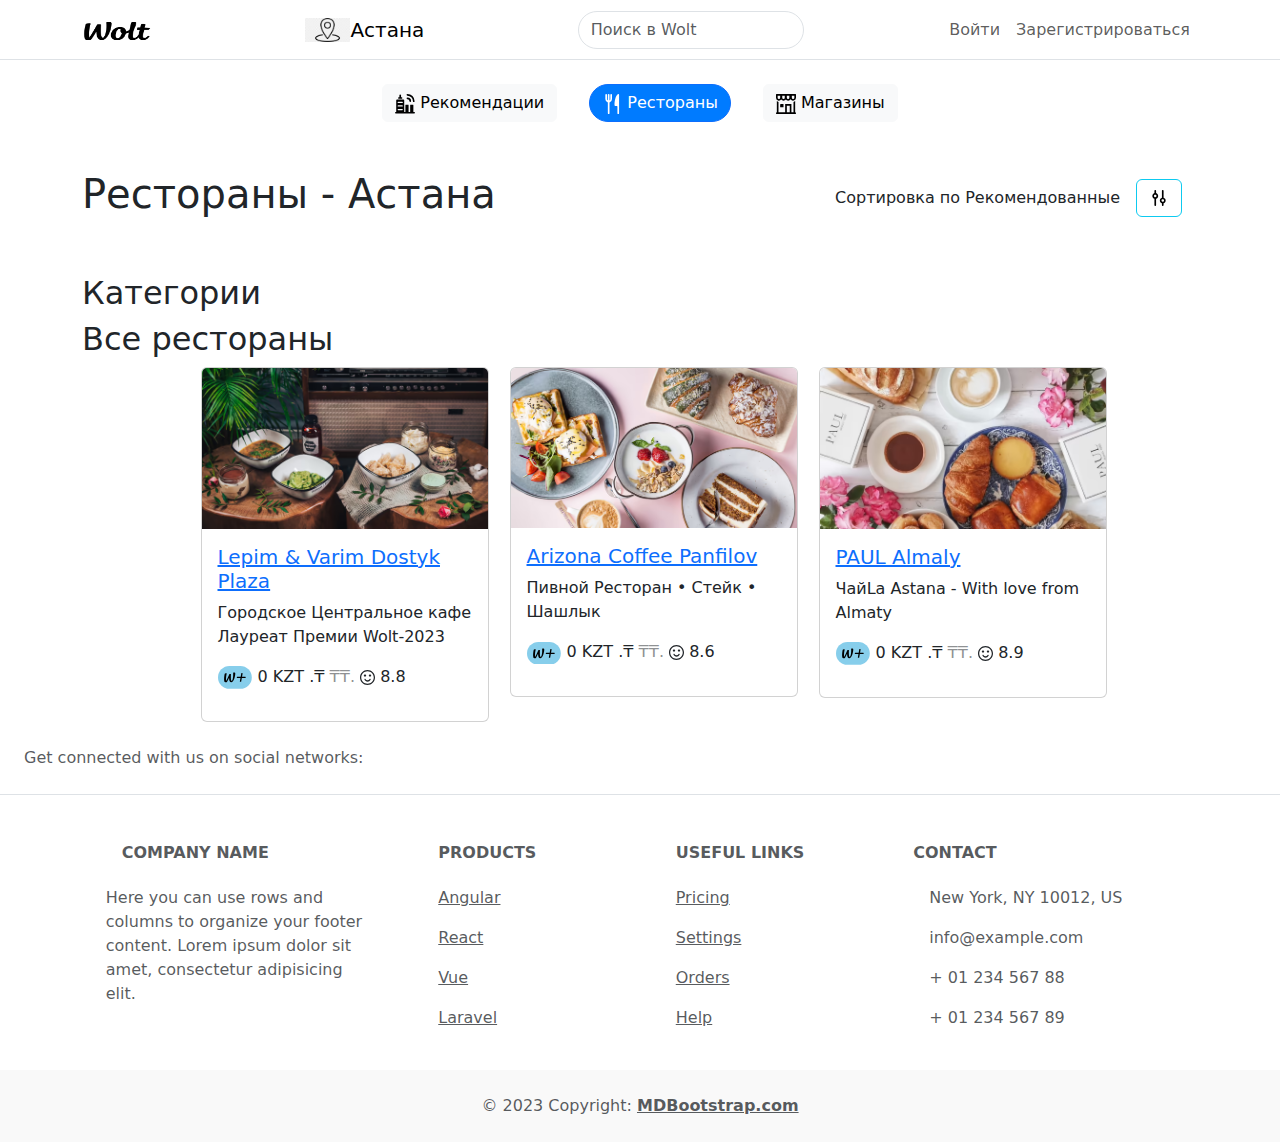
<file: index.html>
<!DOCTYPE html>
<html>

<head>
  <meta charset="utf-8">
  <meta name="viewport" content="width=device-width, initial-scale=1.0">
  <title>Wolt</title>
  <link rel="stylesheet" href="style.css">
  <link rel="stylesheet" href="https://cdn.jsdelivr.net/npm/bootstrap@5.0.0/dist/css/bootstrap.min.css">
  <!-- Owl Carousel CSS -->
  <link rel="stylesheet" href="https://cdnjs.cloudflare.com/ajax/libs/OwlCarousel2/2.3.4/assets/owl.carousel.min.css">
  <link rel="stylesheet" href="https://cdnjs.cloudflare.com/ajax/libs/OwlCarousel2/2.3.4/assets/owl.theme.default.min.css">

</head>

<body>

  <!-- Panel -->
  <nav class="navbar navbar-expand-lg border-bottom">
    <div class="container">
      <!-- Все элементы в одном навбаре -->
      <!-- Лого -->
      <a class="navbar-brand" href="#"><img src="Wolt-Logo.png" alt="Logo" width="70" height="30"
          class="d-inline-block align-text-top"></a>

      <!-- Лого локации -->
      <a class="navbar-brand" href="#"><img src="Logooo.png" alt="Лого локации" width="45" height="24"
          class="d-inline-block align-text-top">Астана</a>
      <!-- Поисковая строка -->
      <form class="form-inline">
        <input class="form-control mr-2 rounded-pill" type="search" placeholder="Поиск в Wolt" aria-label="Поиск">
      </form>
      <!-- Войти и Зарегистрироваться -->
      <ul class="navbar-nav ml-auto">
        <li class="nav-item">
          <a class="nav-link" href="#">Войти</a>
        </li>
        <li class="nav-item">
          <a class="nav-link" href="#">Зарегистрироваться</a>
        </li>
      </ul>
    </div>
  </nav>

  <!-- Navigation -->
  <br>
  <nav class="nav">
    <div class="container">
      <div class="row">
        <div class="col-12 d-flex justify-content-center">
          <button type="button" class="btn btn-light mx-3">
            <svg width="20" viewBox="0 0 24 24" class="NavigationLinkWithLocale__icon" fill="currentColor">
              <path fill-rule="evenodd" clip-rule="evenodd"
                d="M21.517 8.648A6.656 6.656 0 0014.87 2a1 1 0 110-2 8.658 8.658 0 018.648 8.648 1 1 0 11-2 0zM7.854 3.868c.443 0 .8.214.8.478L8.65 5.532a.25.25 0 01-.25.25H4.12a.25.25 0 01-.25-.25V4.346c0-.264.36-.478.8-.478h.346a.248.248 0 00.248-.25v-2.14a1 1 0 012 0V3.62a.25.25 0 00.25.248h.34zm.8 14.069h-4.78a.75.75 0 000 1.5h4.78a.75.75 0 000-1.5zm0-2.802a.75.75 0 00.75-.75H9.4a.75.75 0 00-.746-.75h-4.78a.75.75 0 000 1.5h4.78zm-4.78-4.302h4.78a.75.75 0 000-1.5h-4.78a.75.75 0 100 1.5zm18.42 10.678H23a1 1 0 010 2H1a1 1 0 110-2h.211a.25.25 0 00.25-.25V7.693a.98.98 0 01.979-.98h7.648a.98.98 0 01.978.98V21.26c0 .139.112.25.25.25h.912a.25.25 0 00.25-.25v-7.832c0-.263.214-.477.478-.477h2.868c.264 0 .478.214.478.477v7.832c0 .139.112.25.25.25h1.414a.249.249 0 00.248-.25v-7.832c0-.263.214-.477.478-.477h2.874c.264 0 .478.214.478.477v7.832c0 .139.112.25.25.25zM14.869 6.172a2.48 2.48 0 012.476 2.477 1 1 0 102 0 4.481 4.481 0 00-4.476-4.477 1 1 0 100 2z">
              </path>
            </svg>
            Рекомендации
          </button>
          <button type="button" class="btn btn-primary mx-3">
            <svg width="20" viewBox="0 0 24 24" class="NavigationLinkWithLocale__icon" fill="currentColor">
              <path fill-rule="evenodd" clip-rule="evenodd"
                d="M10 1a1 1 0 112 0v5a4.009 4.009 0 01-2.667 3.772.5.5 0 00-.333.471V23a1 1 0 11-2 0V10.243a.5.5 0 00-.333-.471A4.009 4.009 0 014 6V1a1 1 0 112 0v5c0 .522.205 1.025.571 1.398A.251.251 0 007 7.223V1a1 1 0 112 0v6.225a.251.251 0 00.429.175c.367-.374.572-.877.571-1.4V1zM20.5.75a.75.75 0 00-.75-.75C17.418 0 15.064 6.055 15 13.243v.021c.004.686.563 1.24 1.25 1.236H18a.5.5 0 01.5.5v8a1 1 0 102 0V.75z">
              </path>
            </svg>
            Рестораны
          </button>
          <button type="button" class="btn btn-light mx-3">
            <svg width="20" viewBox="0 0 24 24" fill="currentColor" class="NavigationLinkWithLocale__icon">
              <path fill-rule="evenodd" clip-rule="evenodd"
                d="M.646 0A.646.646 0 0 0 0 .646V4.5a3.5 3.5 0 0 0 6.25 2.165A3.494 3.494 0 0 0 9 8c1.116 0 2.11-.522 2.75-1.335a3.498 3.498 0 0 0 5.75-.362A3.5 3.5 0 0 0 24 4.5V.647A.646.646 0 0 0 23.354 0h-5.708a.647.647 0 0 0-.146.017.647.647 0 0 0-.146-.017H.646ZM2 2v2.5a1.5 1.5 0 1 0 3 0V2H2Zm17 0v2.5a1.5 1.5 0 0 0 3 0V2h-3Zm-6 2.5V2h3v2.5a1.5 1.5 0 0 1-3 0ZM7.5 2v2.5a1.5 1.5 0 1 0 3 0V2h-3Z">
              </path>
              <path fill-rule="evenodd" clip-rule="evenodd"
                d="M1 22V8.45a3.491 3.491 0 0 0 2 1.015V22h8V12h7.5v10H21V9.465a3.49 3.49 0 0 0 2-1.016V22a1 1 0 1 1 0 2H1a1 1 0 1 1 0-2Zm12 0h3.5v-8H13v8Z">
              </path>
              <path d="M5.5 12a.5.5 0 0 0-.5.5v3a.5.5 0 0 0 .5.5h3a.5.5 0 0 0 .5-.5v-3a.5.5 0 0 0-.5-.5h-3Z"></path>
            </svg>
            Магазины
          </button>
        </div>
      </div>
    </div>
  </nav>



  <!-- Menu glavnoe-->
  <main class="main">
    <div class="container">
      <div class="row my-5 d-flex align-items-center">
        <div class="col-6">
          <h1>Рестораны - Астана</h1>
        </div>
        <div class="col-6 d-flex flex-row-reverse align-items-center">
          <button type="button" class="btn btn-outline-info mx-3">
            <svg width="20" viewBox="0 0 20 21" class="sc-82836862-2 dIUjZn">
              <path fill-rule="evenodd" clip-rule="evenodd"
                d="M5.41703 10.7133V17.085C5.41703 17.306 5.50483 17.5179 5.66111 17.6742C5.81739 17.8305 6.02935 17.9183 6.25037 17.9183C6.47138 17.9183 6.68334 17.8305 6.83962 17.6742C6.9959 17.5179 7.0837 17.306 7.0837 17.085L7.0837 10.7133C7.68556 10.5338 8.2134 10.1648 8.58871 9.66122C8.96402 9.15763 9.16675 8.54635 9.16675 7.91829C9.16675 7.29024 8.96402 6.67896 8.58871 6.17537C8.2134 5.67179 7.68556 5.3028 7.0837 5.12329V2.91829C7.0837 2.69728 6.9959 2.48532 6.83962 2.32904C6.68334 2.17276 6.47138 2.08496 6.25037 2.08496C6.02935 2.08496 5.81739 2.17276 5.66111 2.32904C5.50483 2.48532 5.41703 2.69728 5.41703 2.91829V5.12329C4.81518 5.3028 4.28734 5.67179 3.91203 6.17537C3.53672 6.67896 3.33398 7.29024 3.33398 7.91829C3.33398 8.54635 3.53672 9.15763 3.91203 9.66122C4.28734 10.1648 4.81518 10.5338 5.41703 10.7133ZM7.2897 7.22383C7.42706 7.42939 7.50037 7.67107 7.50037 7.91829C7.50037 8.24981 7.36867 8.56776 7.13425 8.80218C6.89983 9.0366 6.58189 9.16829 6.25037 9.16829C6.00314 9.16829 5.76147 9.09498 5.5559 8.95763C5.35034 8.82028 5.19013 8.62506 5.09552 8.39665C5.00091 8.16824 4.97615 7.91691 5.02439 7.67443C5.07262 7.43195 5.19167 7.20923 5.36648 7.03441C5.5413 6.85959 5.76403 6.74054 6.0065 6.69231C6.24898 6.64408 6.50031 6.66884 6.72872 6.76344C6.95713 6.85805 7.15235 7.01827 7.2897 7.22383ZM12.917 15.2966L12.917 17.085C12.917 17.306 13.0048 17.5179 13.1611 17.6742C13.3174 17.8305 13.5294 17.9183 13.7504 17.9183C13.9714 17.9183 14.1833 17.8305 14.3396 17.6742C14.4959 17.5179 14.5837 17.306 14.5837 17.085V15.2966C15.1856 15.1171 15.7134 14.7481 16.0887 14.2445C16.464 13.741 16.6667 13.1297 16.6667 12.5016C16.6667 11.8736 16.464 11.2623 16.0887 10.7587C15.7134 10.2551 15.1856 9.88613 14.5837 9.70663V2.91829C14.5837 2.69728 14.4959 2.48532 14.3396 2.32904C14.1833 2.17276 13.9714 2.08496 13.7504 2.08496C13.5294 2.08496 13.3174 2.17276 13.1611 2.32904C13.0048 2.48532 12.917 2.69728 12.917 2.91829V9.70663C12.3152 9.88613 11.7873 10.2551 11.412 10.7587C11.0367 11.2623 10.834 11.8736 10.834 12.5016C10.834 13.1297 11.0367 13.741 11.412 14.2445C11.7873 14.7481 12.3152 15.1171 12.917 15.2966ZM14.7897 11.8072C14.9271 12.0127 15.0004 12.2544 15.0004 12.5016C15.0004 12.8331 14.8687 13.1511 14.6342 13.3855C14.3998 13.6199 14.0819 13.7516 13.7504 13.7516C13.5031 13.7516 13.2615 13.6783 13.0559 13.541C12.8503 13.4036 12.6901 13.2084 12.5955 12.98C12.5009 12.7516 12.4762 12.5002 12.5244 12.2578C12.5726 12.0153 12.6917 11.7926 12.8665 11.6177C13.0413 11.4429 13.264 11.3239 13.5065 11.2756C13.749 11.2274 14.0003 11.2522 14.2287 11.3468C14.4571 11.4414 14.6524 11.6016 14.7897 11.8072Z">
              </path>
            </svg>
          </button>
          Сортировка по Рекомендованные
        </div>
      </div>
      <div class="categories">
        <div class="row">
          <h2>Категории</h2>
        </div>

        <div class="row owl-carousel">
          <div class="col-lg-3 col-md-6 col-sm-12 m-2">
            <div class="card" style="width: 18rem">
              <img src="Burger.avif" class="card-img-top" alt="..." />
              <div class="card-body">
                <h5 class="card-title">Бургеры</h5>
                <p class="card-text">12 заведений</p>
              </div>
            </div>
          </div>
          <div class="col-lg-3 col-md-6 col-sm-12 m-2">
            <div class="card" style="width: 18rem">
              <img src="pizza.avif" class="card-img-top" alt="..." />
              <div class="card-body">
                <h5 class="card-title">Пицца</h5>
                <p class="card-text">23 заведений</p>
              </div>
            </div>
          </div>
          <div class="col-lg-3 col-md-6 col-sm-12 m-2">
            <div class="card" style="width: 18rem">
              <img src="desert.avif" class="card-img-top" alt="..." />
              <div class="card-body">
                <h5 class="card-title">Десерты</h5>
                <p class="card-text">34 заведений</p>
              </div>
            </div>
          </div>
          <div class="col-lg-3 col-md-6 col-sm-12 m-2">
            <div class="card" style="width: 18rem">
              <img src="breakfast.avif" class="card-img-top" alt="..." />
              <div class="card-body">
                <h5 class="card-title">Завтрак</h5>
                <p class="card-text">45 заведений</p>
              </div>
            </div>
          </div>
          <div class="col-lg-3 col-md-6 col-sm-12 m-2">
            <div class="card" style="width: 18rem">
              <img src="sushi.avif" class="card-img-top" alt="..." />
              <div class="card-body">
                <h5 class="card-title">Суши</h5>
                <p class="card-text">56 заведений</p>
              </div>
            </div>
          </div>
          <div class="col-lg-3 col-md-6 col-sm-12 m-2">
            <div class="card" style="width: 18rem">
              <img src="salad.avif" class="card-img-top" alt="..." />
              <div class="card-body">
                <h5 class="card-title">Салаты</h5>
                <p class="card-text">67 заведений</p>
              </div>
            </div>
          </div>
          <div class="col-lg-3 col-md-6 col-sm-12 m-2">
            <div class="card" style="width: 18rem">
              <img src="soup.avif" class="card-img-top" alt="..." />
              <div class="card-body">
                <h5 class="card-title">Супы</h5>
                <p class="card-text">78 заведений</p>
              </div>
            </div>
          </div>
          <div class="col-lg-3 col-md-6 col-sm-12 m-2">
            <div class="card" style="width: 18rem">
              <img src="doner.avif" class="card-img-top" alt="..." />
              <div class="card-body">
                <h5 class="card-title">Донер</h5>
                <p class="card-text">89 заведений</p>
              </div>
            </div>
          </div>
          <div class="col-lg-3 col-md-6 col-sm-12 m-2">
            <div class="card" style="width: 18rem">
              <img src="cafe.avif" class="card-img-top" alt="..." />
              <div class="card-body">
                <h5 class="card-title">Кафе</h5>
                <p class="card-text">90 заведений</p>
              </div>
            </div>
          </div>
        </div>

      </div>
      <div class="restaraunts">
        <div class="row">
          <h2>Все рестораны</h2>
        </div>
        <div class="row d-flex justify-content-center gap-4">
          <div class="col-xl-3 col-lg-4 col-md-6 col-sm-12 col-xs-12"> 
            <a href="first-rest.html">

              <div class="card" style="width: 18rem; margin: 0 auto">
                <img src="rest1.avif" class="card-img-top" alt="..." />
                <div class="card-body">
                  <h5 class="card-title">
                    Lepim & Varim Dostyk Plaza</h5></a> 
                  <p class="card-text">
                    Городское Центральное кафе
                    <br>
                    Лауреат Премии Wolt-2023
                  </p>
                  <p class="card-delivery-price">
                    <svg width="35" xmlns="http://www.w3.org/2000/svg" viewBox="0 0 23 15"
                      class="sc-5f3118f0-32 jrYyxA">
                      <title>Wolt+</title>
                      <rect width="22.207" height="15" rx="7.5" fill="skyblue"></rect>
                      <path
                        d="M18.203 7.388a.281.281 0 0 0-.282-.33H15.81l.377-2.177a.24.24 0 0 0-.235-.281h-.413a.238.238 0 0 0-.235.198l-.398 2.25h-2.21a.281.281 0 0 0-.281.233l-.06.336a.282.282 0 0 0 .282.329h2.116l-.382 2.172a.236.236 0 0 0 .133.26.238.238 0 0 0 .101.022h.414a.237.237 0 0 0 .235-.197l.397-2.25h2.223a.281.281 0 0 0 .282-.232l.047-.333ZM10.64 4.32c-.201 0-.38.01-.469.019-.177.018-.237.184-.224.348.186 2.37-.341 5.128-.94 5.128-.447 0-.57-1.29-.57-2.436 0-.678.039-1.33.055-1.908.006-.214-.073-.254-.228-.272a1.745 1.745 0 0 0-.642.022c-.179.04-.221.185-.41.63a70.121 70.121 0 0 1-1.848 3.991c-.24-1.783.068-3.51.33-4.773.036-.174-.048-.276-.191-.274-.272.005-.688.013-.876.135-.176.114-.243.236-.293.49-.29 1.444-.48 3.257-.188 4.658.063.303.134.375.263.453.13.08.684.15.9.15.244 0 .468-.065.654-.38.393-.669.71-1.336 1.305-2.623.06 1.676.3 2.991 1.49 2.991 1.575 0 2.593-3.899 2.593-5.775-.002-.493-.25-.575-.71-.575Z">
                      </path>
                    </svg>
                    <span class="sc-5f3118f0-40 sc-5f3118f0-41 dEzDkK jQiVIh">0&nbsp;KZT</span>
                    <span class="currency-symbol">.₸</span>
                    <span class="transparent-symbol">₸₸.</span>
                    <svg width="15" viewBox="0 0 24 24" class="sc-5f3118f0-31 bNQTtc">
                      <path
                        d="M12 0c6.6 0 12 5.4 12 12s-5.4 12-12 12S0 18.6 0 12 5.4 0 12 0zm0 2C6.5 2 2 6.5 2 12s4.5 10 10 10 10-4.5 10-10S17.5 2 12 2zm4.7 12.2c.4.3.6.8.3 1.3-1.2 1.9-2.8 3-5 3.1-2.2-.1-3.8-1-4.8-2.9-.2-.5-.2-.9.1-1.3.2-.3.6-.4 1-.3.4.1.5.4.7.7.7 1.3 1.9 1.9 3.3 1.7 1.2-.1 2-.7 2.8-1.6.1-.2.2-.4.4-.5.2-.4.7-.5 1.2-.2zM16 7c1 0 1.9.8 1.9 1.9s-.8 1.9-1.9 1.9c-1 0-1.9-.8-1.9-1.9 0-1.1.8-1.9 1.9-1.9zM8 7c1 0 1.9.8 1.9 1.9s-.8 1.8-1.9 1.8c-1.1 0-1.9-.8-1.9-1.9C6.1 7.8 7 7 8 7z"
                        fill-rule="evenodd" clip-rule="evenodd" fill="currentColor"></path>
                    </svg>
                    <span>8.8</span>
                  </p>
                </div>
              </div>
            </a>
          </div>
          <div class="col-xl-3 col-lg-4 col-md-6 col-sm-12 col-xs-12">
            <a href="#">
            <div class="card" style="width: 18rem; margin: 0 auto">
              <img src="rest2.avif" class="card-img-top" alt="..." />
              <div class="card-body">
                <h5 class="card-title">
                  Arizona Coffee Panfilov</a>
                  </h5>
                <p class="card-text">
                  Пивной Ресторан • Стейк • Шашлык
                </p>
                <p class="card-delivery-price">
                  <svg width="35" xmlns="http://www.w3.org/2000/svg" viewBox="0 0 23 15" class="sc-5f3118f0-32 jrYyxA">
                    <title>Wolt+</title>
                    <rect width="22.207" height="15" rx="7.5" fill="skyblue"></rect>
                    <path
                      d="M18.203 7.388a.281.281 0 0 0-.282-.33H15.81l.377-2.177a.24.24 0 0 0-.235-.281h-.413a.238.238 0 0 0-.235.198l-.398 2.25h-2.21a.281.281 0 0 0-.281.233l-.06.336a.282.282 0 0 0 .282.329h2.116l-.382 2.172a.236.236 0 0 0 .133.26.238.238 0 0 0 .101.022h.414a.237.237 0 0 0 .235-.197l.397-2.25h2.223a.281.281 0 0 0 .282-.232l.047-.333ZM10.64 4.32c-.201 0-.38.01-.469.019-.177.018-.237.184-.224.348.186 2.37-.341 5.128-.94 5.128-.447 0-.57-1.29-.57-2.436 0-.678.039-1.33.055-1.908.006-.214-.073-.254-.228-.272a1.745 1.745 0 0 0-.642.022c-.179.04-.221.185-.41.63a70.121 70.121 0 0 1-1.848 3.991c-.24-1.783.068-3.51.33-4.773.036-.174-.048-.276-.191-.274-.272.005-.688.013-.876.135-.176.114-.243.236-.293.49-.29 1.444-.48 3.257-.188 4.658.063.303.134.375.263.453.13.08.684.15.9.15.244 0 .468-.065.654-.38.393-.669.71-1.336 1.305-2.623.06 1.676.3 2.991 1.49 2.991 1.575 0 2.593-3.899 2.593-5.775-.002-.493-.25-.575-.71-.575Z">
                    </path>
                  </svg>
                  <span class="sc-5f3118f0-40 sc-5f3118f0-41 dEzDkK jQiVIh">0&nbsp;KZT</span>
                  <span class="currency-symbol">.₸</span>
                  <span class="transparent-symbol">₸₸.</span>
                  <svg width="15" viewBox="0 0 24 24" class="sc-5f3118f0-31 bNQTtc">
                    <path
                      d="M12 0c6.6 0 12 5.4 12 12s-5.4 12-12 12S0 18.6 0 12 5.4 0 12 0zm0 2C6.5 2 2 6.5 2 12s4.5 10 10 10 10-4.5 10-10S17.5 2 12 2zm4.7 12.2c.4.3.6.8.3 1.3-1.2 1.9-2.8 3-5 3.1-2.2-.1-3.8-1-4.8-2.9-.2-.5-.2-.9.1-1.3.2-.3.6-.4 1-.3.4.1.5.4.7.7.7 1.3 1.9 1.9 3.3 1.7 1.2-.1 2-.7 2.8-1.6.1-.2.2-.4.4-.5.2-.4.7-.5 1.2-.2zM16 7c1 0 1.9.8 1.9 1.9s-.8 1.9-1.9 1.9c-1 0-1.9-.8-1.9-1.9 0-1.1.8-1.9 1.9-1.9zM8 7c1 0 1.9.8 1.9 1.9s-.8 1.8-1.9 1.8c-1.1 0-1.9-.8-1.9-1.9C6.1 7.8 7 7 8 7z"
                      fill-rule="evenodd" clip-rule="evenodd" fill="currentColor"></path>
                  </svg>
                  <span>8.6</span>
                </p>
              </div>
            </div>
          </div>
          <div class="col-xl-3 col-lg-4 col-md-6 col-sm-12 col-xs-12">
            <a href="#">
            <div class="card" style="width: 18rem; margin: 0 auto">
              <img src="rest3.avif" class="card-img-top" alt="..." />
              <div class="card-body">
                <h5 class="card-title">
                  PAUL Almaly</a>
                </h5>
                <p class="card-text">ЧайLa Astana - With love from Almaty</p>
                <p class="card-delivery-price">
                  <svg width="35" xmlns="http://www.w3.org/2000/svg" viewBox="0 0 23 15" class="sc-5f3118f0-32 jrYyxA">
                    <title>Wolt+</title>
                    <rect width="22.207" height="15" rx="7.5" fill="skyblue"></rect>
                    <path
                      d="M18.203 7.388a.281.281 0 0 0-.282-.33H15.81l.377-2.177a.24.24 0 0 0-.235-.281h-.413a.238.238 0 0 0-.235.198l-.398 2.25h-2.21a.281.281 0 0 0-.281.233l-.06.336a.282.282 0 0 0 .282.329h2.116l-.382 2.172a.236.236 0 0 0 .133.26.238.238 0 0 0 .101.022h.414a.237.237 0 0 0 .235-.197l.397-2.25h2.223a.281.281 0 0 0 .282-.232l.047-.333ZM10.64 4.32c-.201 0-.38.01-.469.019-.177.018-.237.184-.224.348.186 2.37-.341 5.128-.94 5.128-.447 0-.57-1.29-.57-2.436 0-.678.039-1.33.055-1.908.006-.214-.073-.254-.228-.272a1.745 1.745 0 0 0-.642.022c-.179.04-.221.185-.41.63a70.121 70.121 0 0 1-1.848 3.991c-.24-1.783.068-3.51.33-4.773.036-.174-.048-.276-.191-.274-.272.005-.688.013-.876.135-.176.114-.243.236-.293.49-.29 1.444-.48 3.257-.188 4.658.063.303.134.375.263.453.13.08.684.15.9.15.244 0 .468-.065.654-.38.393-.669.71-1.336 1.305-2.623.06 1.676.3 2.991 1.49 2.991 1.575 0 2.593-3.899 2.593-5.775-.002-.493-.25-.575-.71-.575Z">
                    </path>
                  </svg>
                  <span class="sc-5f3118f0-40 sc-5f3118f0-41 dEzDkK jQiVIh">0 KZT</span>
                  <span class="currency-symbol">.₸</span>
                  <span class="transparent-symbol">₸₸.</span>
                  <svg width="15" viewBox="0 0 24 24" class="sc-5f3118f0-31 bNQTtc">
                    <path
                      d="M12 0c6.6 0 12 5.4 12 12s-5.4 12-12 12S0 18.6 0 12 5.4 0 12 0zm0 2C6.5 2 2 6.5 2 12s4.5 10 10 10 10-4.5 10-10S17.5 2 12 2zm4.7 12.2c.4.3.6.8.3 1.3-1.2 1.9-2.8 3-5 3.1-2.2-.1-3.8-1-4.8-2.9-.2-.5-.2-.9.1-1.3.2-.3.6-.4 1-.3.4.1.5.4.7.7.7 1.3 1.9 1.9 3.3 1.7 1.2-.1 2-.7 2.8-1.6.1-.2.2-.4.4-.5.2-.4.7-.5 1.2-.2zM16 7c1 0 1.9.8 1.9 1.9s-.8 1.9-1.9 1.9c-1 0-1.9-.8-1.9-1.9 0-1.1.8-1.9 1.9-1.9zM8 7c1 0 1.9.8 1.9 1.9s-.8 1.8-1.9 1.8c-1.1 0-1.9-.8-1.9-1.9C6.1 7.8 7 7 8 7z"
                      fill-rule="evenodd" clip-rule="evenodd" fill="currentColor"></path>
                  </svg>
                  <span>8.9</span>

                </p>
              </div>
            </div>
          </div>
        </div>
      </div>
    </div>
  </main>
  <!-- Footer -->
<footer class="text-center text-lg-start bg-white text-muted">
  <!-- Section: Social media -->
  <section class="d-flex justify-content-center justify-content-lg-between p-4 border-bottom">
    <!-- Left -->
    <div class="me-5 d-none d-lg-block">
      <span>Get connected with us on social networks:</span>
    </div>
    <!-- Left -->

    <!-- Right -->
    <div>
      <a href="" class="me-4 link-secondary">
        <i class="fab fa-facebook-f"></i>
      </a>
      <a href="" class="me-4 link-secondary">
        <i class="fab fa-twitter"></i>
      </a>
      <a href="" class="me-4 link-secondary">
        <i class="fab fa-google"></i>
      </a>
      <a href="" class="me-4 link-secondary">
        <i class="fab fa-instagram"></i>
      </a>
      <a href="" class="me-4 link-secondary">
        <i class="fab fa-linkedin"></i>
      </a>
      <a href="" class="me-4 link-secondary">
        <i class="fab fa-github"></i>
      </a>
    </div>
    <!-- Right -->
  </section>
  <!-- Section: Social media -->

  <!-- Section: Links  -->
  <section class="">
    <div class="container text-center text-md-start mt-5">
      <!-- Grid row -->
      <div class="row mt-3">
        <!-- Grid column -->
        <div class="col-md-3 col-lg-4 col-xl-3 mx-auto mb-4">
          <!-- Content -->
          <h6 class="text-uppercase fw-bold mb-4">
            <i class="fas fa-gem me-3 text-secondary"></i>Company name
          </h6>
          <p>
            Here you can use rows and columns to organize your footer content. Lorem ipsum
            dolor sit amet, consectetur adipisicing elit.
          </p>
        </div>
        <!-- Grid column -->

        <!-- Grid column -->
        <div class="col-md-2 col-lg-2 col-xl-2 mx-auto mb-4">
          <!-- Links -->
          <h6 class="text-uppercase fw-bold mb-4">
            Products
          </h6>
          <p>
            <a href="#!" class="text-reset">Angular</a>
          </p>
          <p>
            <a href="#!" class="text-reset">React</a>
          </p>
          <p>
            <a href="#!" class="text-reset">Vue</a>
          </p>
          <p>
            <a href="#!" class="text-reset">Laravel</a>
          </p>
        </div>
        <!-- Grid column -->

        <!-- Grid column -->
        <div class="col-md-3 col-lg-2 col-xl-2 mx-auto mb-4">
          <!-- Links -->
          <h6 class="text-uppercase fw-bold mb-4">
            Useful links
          </h6>
          <p>
            <a href="#!" class="text-reset">Pricing</a>
          </p>
          <p>
            <a href="#!" class="text-reset">Settings</a>
          </p>
          <p>
            <a href="#!" class="text-reset">Orders</a>
          </p>
          <p>
            <a href="#!" class="text-reset">Help</a>
          </p>
        </div>
        <!-- Grid column -->

        <!-- Grid column -->
        <div class="col-md-4 col-lg-3 col-xl-3 mx-auto mb-md-0 mb-4">
          <!-- Links -->
          <h6 class="text-uppercase fw-bold mb-4">Contact</h6>
          <p><i class="fas fa-home me-3 text-secondary"></i> New York, NY 10012, US</p>
          <p>
            <i class="fas fa-envelope me-3 text-secondary"></i>
            info@example.com
          </p>
          <p><i class="fas fa-phone me-3 text-secondary"></i> + 01 234 567 88</p>
          <p><i class="fas fa-print me-3 text-secondary"></i> + 01 234 567 89</p>
        </div>
        <!-- Grid column -->
      </div>
      <!-- Grid row -->
    </div>
  </section>
  <!-- Section: Links  -->

  <!-- Copyright -->
  <div class="text-center p-4" style="background-color: rgba(0, 0, 0, 0.025);">
    © 2023 Copyright:
    <a class="text-reset fw-bold" href="https://mdbootstrap.com/">MDBootstrap.com</a>
  </div>
  <!-- Copyright -->
</footer>
<!-- Footer -->
<script src="script.js"></script>
  <!--Script Bootstrap-->
  <!-- Owl Carousel JS -->
<script src="https://code.jquery.com/jquery-3.6.4.min.js"></script>
<script src="https://cdnjs.cloudflare.com/ajax/libs/OwlCarousel2/2.3.4/owl.carousel.min.js"></script>
<script src="script.js"></script>


</body>

</html>
</file>
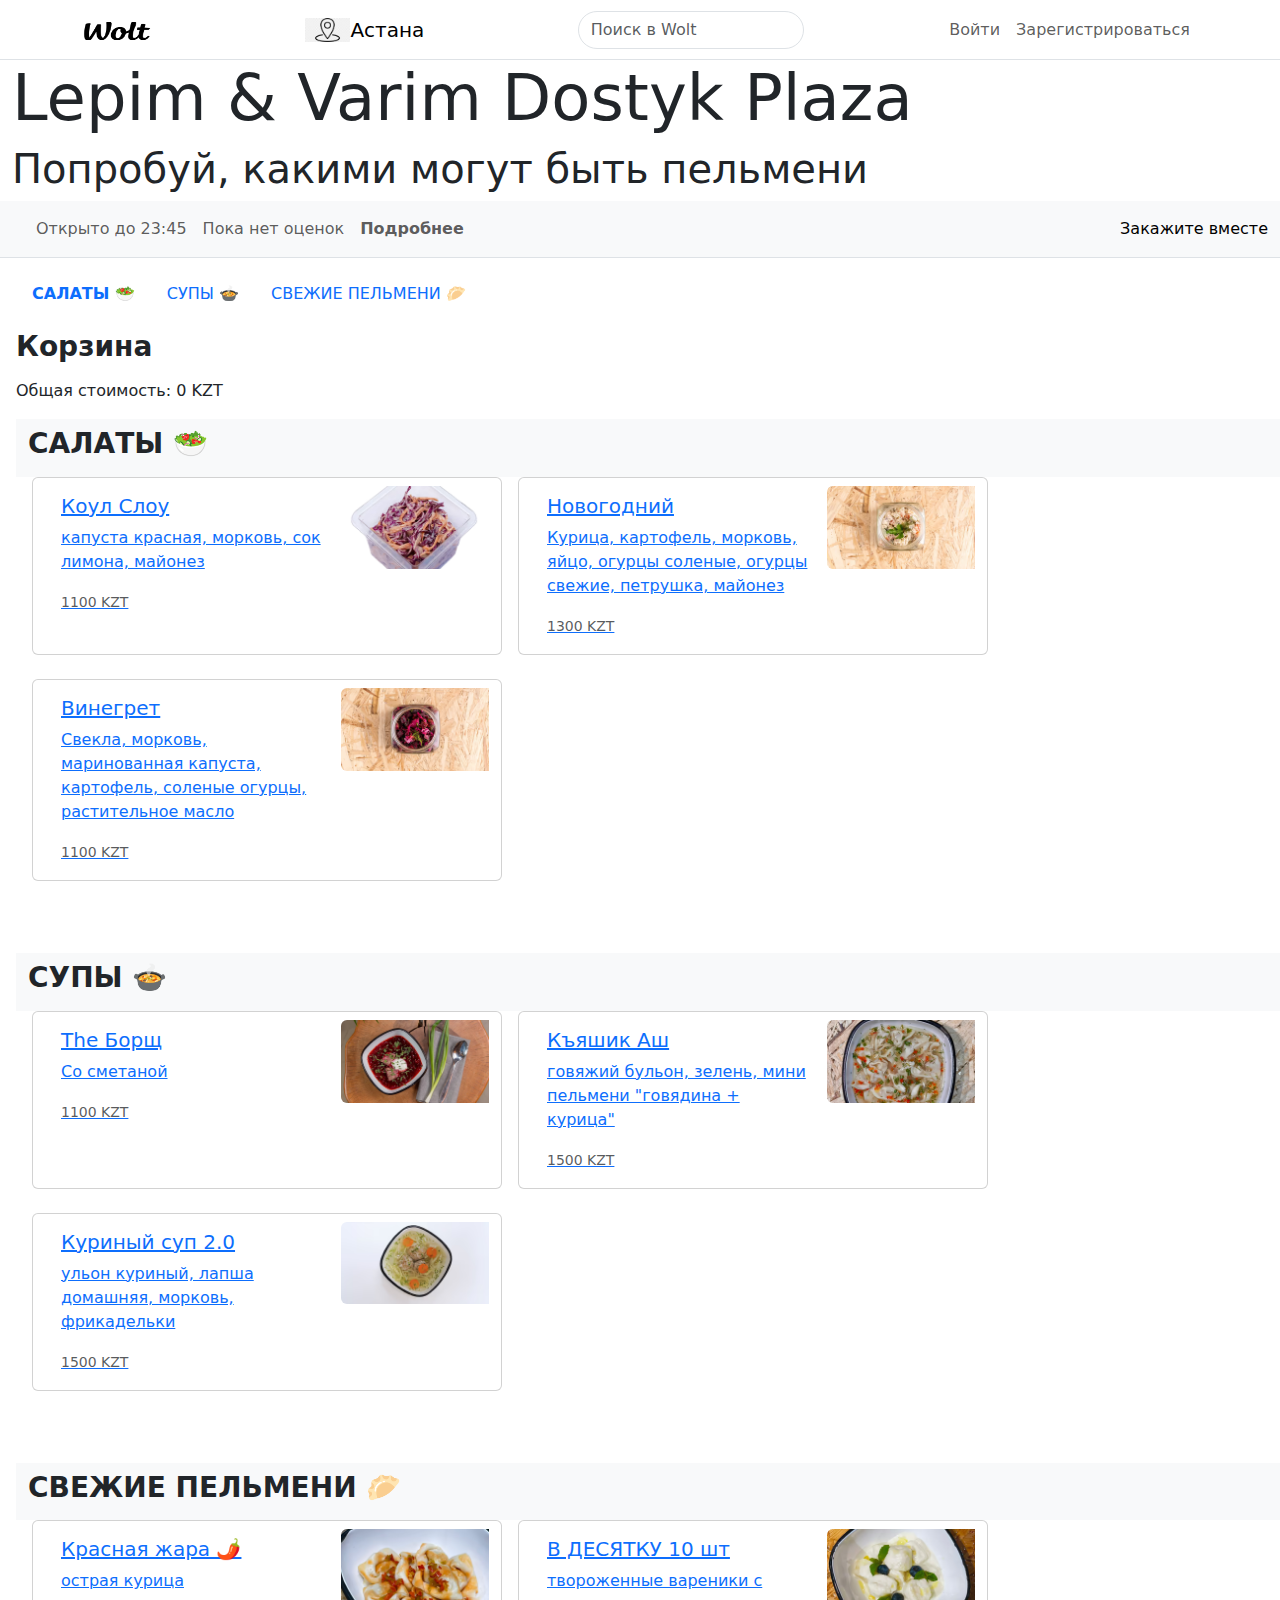
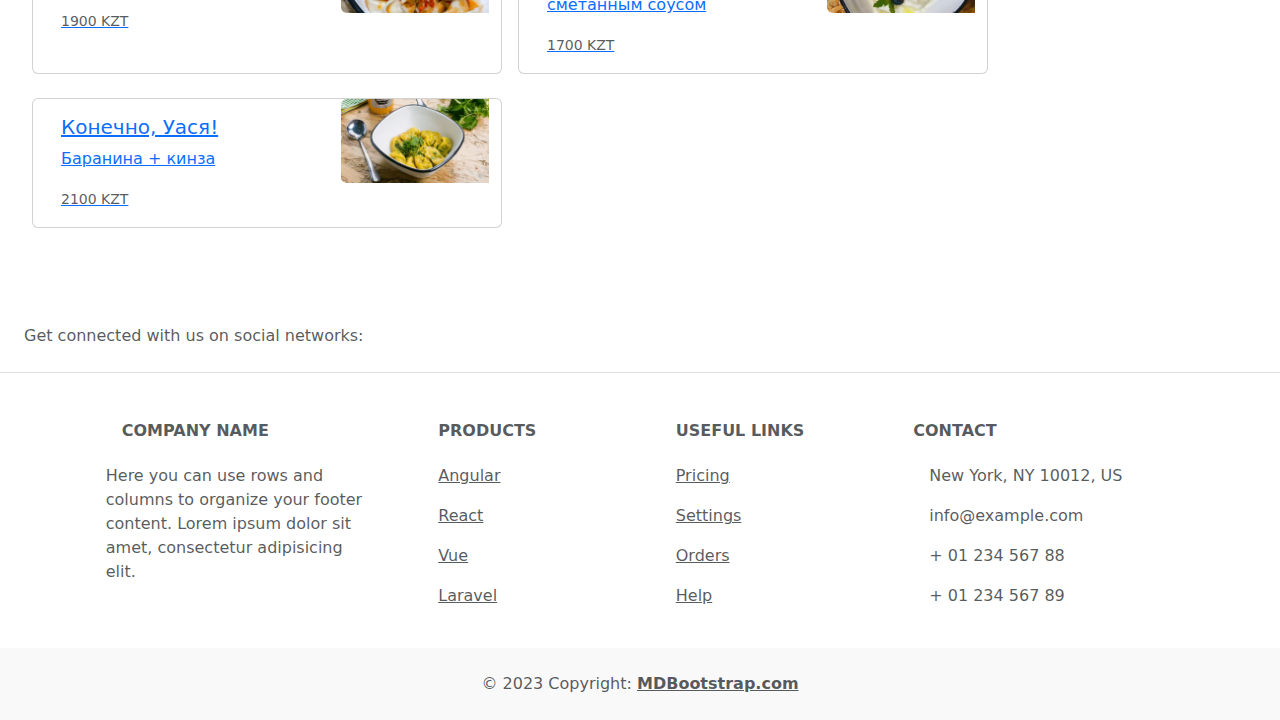
<file: first-rest.html>
<!DOCTYPE html>
<html>

<head>
  <meta charset="utf-8">
  <meta name="viewport" content="width=device-width">
  <title>replit</title>
  <link href="style.css" rel="stylesheet" type="text/css" />
  <link rel="stylesheet" href="https://cdn.jsdelivr.net/npm/bootstrap@5.0.0/dist/css/bootstrap.min.css">
  <link rel="preconnect" href="https://fonts.googleapis.com">
  <link rel="preconnect" href="https://fonts.gstatic.com" crossorigin>
  <link href="https://fonts.googleapis.com/css2?family=Rubik:wght@400;800&display=swap" rel="stylesheet">
</head>

<body>
  <!-- Panel -->
  <nav class="navbar navbar-expand-lg border-bottom">
    <div class="container">
      <!-- Все элементы в одном навбаре -->
      <!-- Лого -->
      <a class="navbar-brand" href="index.html"><img src="Wolt-Logo.png" alt="Logo" width="70" height="30"
          class="d-inline-block align-text-top"></a>

      <!-- Лого локации -->
      <a class="navbar-brand" href="#"><img src="Logooo.png" alt="Лого локации" width="45" height="24"
          class="d-inline-block align-text-top">Астана</a>
      <!-- Поисковая строка -->
      <form class="form-inline">
        <input class="form-control mr-2 rounded-pill" type="search" placeholder="Поиск в Wolt" aria-label="Поиск">
      </form>
      <!-- Войти и Зарегистрироваться -->
      <ul class="navbar-nav ml-auto">
        <li class="nav-item">
          <a class="nav-link" href="#">Войти</a>
        </li>
        <li class="nav-item">
          <a class="nav-link" href="#">Зарегистрироваться</a>
        </li>
      </ul>
    </div>
  </nav>
    <div class="rest-title container-fluid">
      <h1 class="display-3"> Lepim & Varim Dostyk Plaza</h1>
      <h1>Попробуй, какими могут быть пельмени</h1>
    </div>
  </div>
  <nav class="navbar navbar-expand-lg bg-body-tertiary border-bottom">
    <div class="container-fluid">
      <div class="collapse navbar-collapse" id="navbarText">
        <ul class="navbar-nav me-auto mb-2 mb-lg-0 ms-3">
          <li class="nav-item">
            <a class="nav-link" aria-current="page" href="#">Открыто до 23:45</a>
          </li>
          <li class="nav-item">
            <a class="nav-link" href="#">Пока нет оценок</a>
          </li>
          <li class="nav-item">
            <a class="nav-link" data-bs-toggle="modal" data-bs-target="#more-modal" href="#"><b>Подробнее</b></a>
            <div class="modal fade" id="more-modal" data-bs-backdrop="static" data-bs-keyboard="false" tabindex="-1"
              aria-labelledby="staticBackdropLabel" aria-hidden="true">
              <div class="modal-dialog">
                <div class="modal-content">
                  <div class="modal-header">
                    <h1 class="modal-title fs-5" id="staticBackdropLabel"> Lepim & Varim Dostyk Plaza</h1>
                    <button type="button" class="btn-close" data-bs-dismiss="modal" aria-label="Close"></button>
                  </div>
                  <div class="modal-body">
                    <p>Попробуй, какими могут быть пельмени</p>
                    <h5>Адрес</h5>
                    <p>улица Манаса, 71<br>
                    050000 Алматы</p>
                    <h5>Время работы</h5>
                    <div class="container-fluid">
                      <div class="row">
                        <div class="col-md-6">
                          <p>Понедельник<br>
                          Вторник<br>
                          Среда<br>
                          Четверг<br>
                          Пятница<br>
                          Суббота<br>
                          Воскресенье</p>
                        </div>
                        <div class="col-md-6">
                          <p>08:00–00:00</br>
                            08:00–00:00<br>
                            08:00–00:00<br>
                            08:00–00:00<br>
                            08:00–00:00<br>
                            09:00–00:00<br>
                            09:00–00:00</p>
                        </div>
                      </div>
                    </div>
                    <h5>Контакты</h5>
                    <div class="container-fluid">
                      <div class="row">
                        <div class="col-md-6">
                          <p>Номер телефона<br>
                            Cайт<br>
                            Поддержка Wolt<br></p>
                        </div>
                        <div class="col-md-6">
                          <p>+7777777777<br>
                            <a href="#">Instagram</a><br>
                            Чат со службой поддержки<br></p>
                        </div>
                      </div>
                    </div>
                  </div>
                  <div class="modal-footer">
                    <button type="button" class="btn btn-secondary" data-bs-dismiss="modal">Close</button>
                  </div>
                </div>
              </div>
          </li>
        </ul>
        <span class="navbar-text">
          <a class="nav-link" href="#">Закажите вместе</a>
        </span>
      </div>
    </div>
  </nav>
  <ul class="wolt-nav nav mt-3 ms-3">
    <li class="nav-item">
      <a class="nav-link wolt-active" aria-current="page" href="#rest-blin"><b>САЛАТЫ 🥗</b></a>
    </li>
    <li class="nav-item">
      <a class="nav-link wolt-inactive" href="#rest-bulochki">СУПЫ 🍲</a>
    </li>
    <li class="nav-item">
      <a class="nav-link wolt-inactive" href="#rest-deserts">СВЕЖИЕ ПЕЛЬМЕНИ 🥟</a>
    </li>
  </ul>
  <div id="cart" class="ms-3 mt-3">
    <h3><b>Корзина</b></h3>
    <ul id="cart-list"></ul>
    <p id="total-cost">Общая стоимость: 0 KZT</p>
  </div>
  
  <!-- блины -->
  <nav id="rest-blin" class="navbar bg-body-tertiary ms-3 mt-3">
    <div class="container-fluid">
      <h3><b>САЛАТЫ 🥗</b></h3>
    </div>
  </nav>
  <div class="container-fluid mb-5 ms-3">
    <div class="row">
      <!-- salad -->
      <div class="card mb-4 ms-3" style="max-width: 470px;">
        <a data-bs-toggle="modal" data-bs-target="#aboutfood" href="">
          <div class="row g-0">
            <div class="col-md-8">
              <div class="card-body">
                <h5 class="card-title">Коул Слоу</h5>
                <p>капуста красная, морковь, сок лимона, майонез</p>
                <p class="card-text"></p>
                <p class="card-text"><small class="text-body-secondary">1100 KZT</small></p>
              </div>
            </div>
            <div class="col-md-4">
              <img src="restsalad1.avif" class="img-fluid rounded-start mt-2" alt="..." height="110px" >
            </div>
          </div>
        </a>
      </div>
      <div class="modal fade" id="aboutfood" data-bs-backdrop="static" data-bs-keyboard="false" tabindex="-1"
        aria-labelledby="staticBackdropLabel" aria-hidden="true">
        <div class="modal-dialog">
          <div class="modal-content">
            <div class="modal-header">
              <div class="card", style="width: 700px;">
                <img src="restsalad1.avif" class="card-img-top" alt="...">
                <div class="card-body">
                 <hr>
                  <h5 class="card-title">Коул Слоу</h5>
                  <p>1100</p>
                  <p class="card-text">капуста красная, морковь, сок лимона, майонез</p>
                  <a href="first-rest.html" class="btn btn-primary">Close</a>
                </div>
              </div>
            </div>
          </div>
        </div>
      </div>
      <!--  -->
      <div class="card mb-4 ms-3" style="max-width: 470px;">
        <a data-bs-toggle="modal" data-bs-target="#aboutfood2" href="">
          <div class="row g-0">
            <div class="col-md-8">
              <div class="card-body">
                <h5 class="card-title">Новогодний</h5>
                <p>Курица, картофель, морковь, яйцо, огурцы соленые, огурцы свежие, петрушка, майонез</p>
                <p class="card-text"></p>
                <p class="card-text"><small class="text-body-secondary">1300 KZT</small></p>
              </div>
            </div>
            <div class="col-md-4">
               <img src = "restsalad3.avif" class="img-fluid rounded-start mt-2" alt="..." height="110px" >
            </div>
          </div>
        </a>
      </div>
      <div class="modal fade" id="aboutfood2" data-bs-backdrop="static" data-bs-keyboard="false" tabindex="-1"
        aria-labelledby="staticBackdropLabel" aria-hidden="true">
        <div class="modal-dialog">
          <div class="modal-content">
            <div class="modal-header">
                <div class="card", style="width: 700px;">
                    <img src="restsalad3.avif" class="card-img-top" alt="...">
                    <div class="card-body">
                     <hr>
                      <h5 class="card-title">Новогодний</h5>
                      <p>1300 KZT</p>
                      <p class="card-text">Курица, картофель, морковь, яйцо, огурцы соленые, огурцы свежие, петрушка, майонез</p>
                      <a href="first-rest.html" class="btn btn-primary">Close</a>
                    </div>
                  </div>
            </div>
          </div>
        </div>
      </div>
      <!-- Винегрет -->
      <div class="card mb-4 ms-3" style="max-width: 470px;">
        <a data-bs-toggle="modal" data-bs-target="#aboutfood3" href="">
          <div class="row g-0">
            <div class="col-md-8">
              <div class="card-body">
                <h5 class="card-title">Винегрет</h5>
                <p>Свекла, морковь, маринованная капуста, картофель, соленые огурцы, растительное масло</p>
                <p class="card-text"></p>
                <p class="card-text"><small class="text-body-secondary">1100 KZT</small></p>
              </div>
            </div>
            <div class="col-md-4">
               <img src="restsalad2.avif" class="img-fluid rounded-start mt-2" alt="..." height="110px" >
            </div>
          </div>
        </a>
      </div>
      <div class="modal fade" id="aboutfood3" data-bs-backdrop="static" data-bs-keyboard="false" tabindex="-1"
        aria-labelledby="staticBackdropLabel" aria-hidden="true">
        <div class="modal-dialog">
          <div class="modal-content">
            <div class="modal-header">
                <div class="card", style="width: 700px;">
                    <img src="restsalad2.avif" class="card-img-top" alt="...">
                    <div class="card-body">
                     <hr>
                      <h5 class="card-title">Винегрет</h5>
                      <p>1100 KZT</p>
                      <p class="card-text">Свекла, морковь, маринованная капуста, картофель, соленые огурцы, растительное масло</p>
                      <a href="first-rest.html" class="btn btn-primary">Close</a>
                    </div>
                </div>
            </div>
          </div>
        </div>
      </div>
    </div>
  </div>
  <!-- блины конец -->
  <!-- булочки -->
  <nav id="rest-bulochki" class="navbar bg-body-tertiary ms-3 mt-3">
    <div class="container-fluid">
      <h3><b>СУПЫ 🍲</b></h3>
    </div>
  </nav>
  <div class="container-fluid mb-5 ms-3">
    <div class="row">
      <!-- Булочка с маком -->
      <div class="card mb-4 ms-3" style="max-width: 470px;">
        <a data-bs-toggle="modal" data-bs-target="#aboutfood4" href="">
          <div class="row g-0">
            <div class="col-md-8">
              <div class="card-body">
                <h5 class="card-title">The Борщ</h5>
                <p>Со сметаной</p>
                <p class="card-text"></p>
                <p class="card-text"><small class="text-body-secondary">1100 KZT</small></p>
              </div>
            </div>
            <div class="col-md-4 mt-2">
              <img src="sun1.avif" class="img-fluid rounded-start" alt="..." height="110px">
            </div>
          </div>
        </a>
      </div>
      <div class="modal fade" id="aboutfood4" data-bs-backdrop="static" data-bs-keyboard="false" tabindex="-1"
        aria-labelledby="staticBackdropLabel" aria-hidden="true">
        <div class="modal-dialog">
          <div class="modal-content">
            <div class="modal-header">
                <div class="card", style="width: 700px;">
                    <img src="sun1.avif" class="card-img-top" alt="...">
                    <div class="card-body">
                     <hr>
                      <h5 class="card-title">The Борщ</h5>
                      <p>1100 KZT</p>
                      <p class="card-text">Со сметаной</p>
                      <a href="first-rest.html" class="btn btn-primary">Close</a>
                    </div>
                  </div>
            </div>
          </div>
        </div>
      </div>
      <!-- Ватрушка с творогом -->
      <div class="card mb-4 ms-3" style="max-width: 470px;">
        <a data-bs-toggle="modal" data-bs-target="#aboutfood5" href="">
          <div class="row g-0">
            <div class="col-md-8">
              <div class="card-body">
                <h5 class="card-title">Къяшик Аш</h5>
                <p>говяжий бульон, зелень, мини пельмени "говядина + курица"</p>
                <p class="card-text"></p>
                <p class="card-text"><small class="text-body-secondary">1500 KZT</small></p>
              </div>
            </div>
            <div class="col-md-4 mt-2">
              <img src="sun2.avif" class="img-fluid rounded-start" alt="..." height="110px">
            </div>
          </div>
        </a>
      </div>
      <div class="modal fade" id="aboutfood5" data-bs-backdrop="static" data-bs-keyboard="false" tabindex="-1"
        aria-labelledby="staticBackdropLabel" aria-hidden="true">
        <div class="modal-dialog">
          <div class="modal-content">
            <div class="modal-header">
                <div class="card", style="width: 700px;">
                    <img src="sun2.avif" class="card-img-top" alt="...">
                    <div class="card-body">
                     <hr>
                      <h5 class="card-title">Къяшик Аш</h5>
                      <p>1500 KZT</p>
                      <p class="card-text">говяжий бульон, зелень, мини пельмени "говядина + курица"</p>
                      <a href="first-rest.html" class="btn btn-primary">Close</a>
                    </div>
                  </div>
            </div>
          </div>
        </div>
      </div>
      <!-- Синнабон с корицей -->
      <div class="card mb-4 ms-3" style="max-width: 470px;">
        <a data-bs-toggle="modal" data-bs-target="#aboutfood6" href="">
          <div class="row g-0">
            <div class="col-md-8">
              <div class="card-body">
                <h5 class="card-title">Куриный суп 2.0</h5>
                <p>ульон куриный, лапша домашняя, морковь, фрикадельки</p>
                <p class="card-text"></p>
                <p class="card-text"><small class="text-body-secondary">1500 KZT</small></p>
              </div>
            </div>
            <div class="col-md-4 mt-2">
              <img src="sun3.avif" class="img-fluid rounded-start" alt="..." height="110px">
            </div>
          </div>
        </a>
      </div>
      <div class="modal fade" id="aboutfood6" data-bs-backdrop="static" data-bs-keyboard="false" tabindex="-1"
        aria-labelledby="staticBackdropLabel" aria-hidden="true">
        <div class="modal-dialog">
          <div class="modal-content">
            <div class="modal-header">
                <div class="card", style="width: 700px;">
                    <img src="sun3.avif" class="card-img-top" alt="...">
                    <div class="card-body">
                     <hr>
                      <h5 class="card-title">Куриный суп 2.0</h5>
                      <p>1500 KZT</p>
                      <p class="card-text">ульон куриный, лапша домашняя, морковь, фрикадельки</p>
                      <a href="first-rest.html" class="btn btn-primary">Close</a>
                    </div>
                  </div>
            </div>
          </div>
        </div>
      </div>
    </div>
  </div>
  <!-- булочки конец -->
  <!-- десерты -->




  <nav id="rest-deserts" class="navbar bg-body-tertiary ms-3 mt-3">
    <div class="container-fluid">
      <h3><b>СВЕЖИЕ ПЕЛЬМЕНИ 🥟</b></h3>
    </div>
  </nav>
  <div class="container-fluid mb-5 ms-3">
    <div class="row">
      <!-- Торт Творожный -->
      <div class="card mb-4 ms-3" style="max-width: 470px;">
        <a data-bs-toggle="modal" data-bs-target="#aboutfood7" href="">
          <div class="row g-0">
            <div class="col-md-8">
              <div class="card-body">
                <h5 class="card-title">Красная жара 🌶️</h5>
                <p>острая курица</p>
                <p class="card-text"></p>
                <p class="card-text"><small class="text-body-secondary">1900 KZT</small></p>
              </div>
            </div>
            <div class="col-md-4 mt-2">
              <img src="pelmen1.avif" class="img-fluid rounded-start" alt="..." height="110px">
            </div>
          </div>
        </a>
      </div>
      <div class="modal fade" id="aboutfood7" data-bs-backdrop="static" data-bs-keyboard="false" tabindex="-1"
        aria-labelledby="staticBackdropLabel" aria-hidden="true">
        <div class="modal-dialog">
          <div class="modal-content">
            <div class="modal-header">
            <div class="card", style="width: 700px;">
                <img src="pelmen1.avif" class="card-img-top" alt="...">
                <div class="card-body">
                 <hr>
                  <h5 class="card-title">Красная жара 🌶️</h5>
                  <p>1900 KZT</p>
                  <p class="card-text">острая курица</p>
                  <a href="first-rest.html" class="btn btn-primary">Close</a>
                </div>
              </div>
            </div>
          </div>
        </div>
      </div>
      <!-- Пирожное Наполеон -->
      <div class="card mb-4 ms-3" style="max-width: 470px;">
        <a data-bs-toggle="modal" data-bs-target="#aboutfood8" href="">
          <div class="row g-0">
            <div class="col-md-8">
              <div class="card-body">
                <h5 class="card-title">В ДЕСЯТКУ 10 шт</h5>
                <p>твороженные вареники с сметанным соусом</p>
                <p class="card-text"></p>
                <p class="card-text"><small class="text-body-secondary">1700 KZT</small></p>
              </div>
            </div>
            <div class="col-md-4 mt-2">
              <img src="pelmen2.avif" class="img-fluid rounded-start" alt="..." height="110px">
            </div>
          </div>
        </a>
      </div>
      <div class="modal fade" id="aboutfood8" data-bs-backdrop="static" data-bs-keyboard="false" tabindex="-1"
        aria-labelledby="staticBackdropLabel" aria-hidden="true">
        <div class="modal-dialog">
          <div class="modal-content">
            <div class="modal-header">
                <div class="card", style="width: 700px;">
                <img src="pelmen2.avif" class="card-img-top" alt="...">
                    <div class="card-body">
                 <hr>
                  <h5 class="card-title">В ДЕСЯТКУ 10 шт</h5>
                  <p>1700 KZT</p>
                  <p class="card-text">твороженные вареники с сметанным соусом</p>
                  <a href="first-rest.html" class="btn btn-primary">Close</a>
                </div>
              </div>
            </div>
          </div>
        </div>
      </div>
      <!-- Пирожное Муравейник -->
      <div class="card mb-4 ms-3" style="max-width: 470px;">
        <a data-bs-toggle="modal" data-bs-target="#aboutfood9" href="">
          <div class="row g-0">
            <div class="col-md-8">
              <div class="card-body">
                <h5 class="card-title">Конечно, Уася!</h5>
                <p>Баранина + кинза</p>
                <p class="card-text"></p>
                <p class="card-text"><small class="text-body-secondary">2100 KZT</small></p>
              </div>
            </div>
            <div class="col-md-4">
              <img src="pelmen3.avif" class="img-fluid rounded-start" alt="..." height="110px">
            </div>
          </div>
        </a>
      </div>
      <div class="modal fade" id="aboutfood9" data-bs-backdrop="static" data-bs-keyboard="false" tabindex="-1"
        aria-labelledby="staticBackdropLabel" aria-hidden="true">
        <div class="modal-dialog">
          <div class="modal-content">
            <div class="modal-header">
                <div class="card", style="width: 700px;">
                <img src="pelmen3.avif" class="card-img-top" alt="...">
                <div class="card-body">
                 <hr>
                  <h5 class="card-title">Конечно, Уася!</h5>
                  <p>2100 KZT</p>
                  <p class="card-text">Баранина + кинза</p>
                  <a href="first-rest.html" class="btn btn-primary">Close</a>
                </div>
              </div>
            </div>
          </div>
        </div>
      </div>
    </div>
  </div>
   <!-- Footer -->
<footer class="text-center text-lg-start bg-white text-muted">
    <!-- Section: Social media -->
    <section class="d-flex justify-content-center justify-content-lg-between p-4 border-bottom">
      <!-- Left -->
      <div class="me-5 d-none d-lg-block">
        <span>Get connected with us on social networks:</span>
      </div>
      <!-- Left -->
  
      <!-- Right -->
      <div>
        <a href="" class="me-4 link-secondary">
          <i class="fab fa-facebook-f"></i>
        </a>
        <a href="" class="me-4 link-secondary">
          <i class="fab fa-twitter"></i>
        </a>
        <a href="" class="me-4 link-secondary">
          <i class="fab fa-google"></i>
        </a>
        <a href="" class="me-4 link-secondary">
          <i class="fab fa-instagram"></i>
        </a>
        <a href="" class="me-4 link-secondary">
          <i class="fab fa-linkedin"></i>
        </a>
        <a href="" class="me-4 link-secondary">
          <i class="fab fa-github"></i>
        </a>
      </div>
      <!-- Right -->
    </section>
    <!-- Section: Social media -->
  
    <!-- Section: Links  -->
    <section class="">
      <div class="container text-center text-md-start mt-5">
        <!-- Grid row -->
        <div class="row mt-3">
          <!-- Grid column -->
          <div class="col-md-3 col-lg-4 col-xl-3 mx-auto mb-4">
            <!-- Content -->
            <h6 class="text-uppercase fw-bold mb-4">
              <i class="fas fa-gem me-3 text-secondary"></i>Company name
            </h6>
            <p>
              Here you can use rows and columns to organize your footer content. Lorem ipsum
              dolor sit amet, consectetur adipisicing elit.
            </p>
          </div>
          <!-- Grid column -->
  
          <!-- Grid column -->
          <div class="col-md-2 col-lg-2 col-xl-2 mx-auto mb-4">
            <!-- Links -->
            <h6 class="text-uppercase fw-bold mb-4">
              Products
            </h6>
            <p>
              <a href="#!" class="text-reset">Angular</a>
            </p>
            <p>
              <a href="#!" class="text-reset">React</a>
            </p>
            <p>
              <a href="#!" class="text-reset">Vue</a>
            </p>
            <p>
              <a href="#!" class="text-reset">Laravel</a>
            </p>
          </div>
          <!-- Grid column -->
  
          <!-- Grid column -->
          <div class="col-md-3 col-lg-2 col-xl-2 mx-auto mb-4">
            <!-- Links -->
            <h6 class="text-uppercase fw-bold mb-4">
              Useful links
            </h6>
            <p>
              <a href="#!" class="text-reset">Pricing</a>
            </p>
            <p>
              <a href="#!" class="text-reset">Settings</a>
            </p>
            <p>
              <a href="#!" class="text-reset">Orders</a>
            </p>
            <p>
              <a href="#!" class="text-reset">Help</a>
            </p>
          </div>
          <!-- Grid column -->
  
          <!-- Grid column -->
          <div class="col-md-4 col-lg-3 col-xl-3 mx-auto mb-md-0 mb-4">
            <!-- Links -->
            <h6 class="text-uppercase fw-bold mb-4">Contact</h6>
            <p><i class="fas fa-home me-3 text-secondary"></i> New York, NY 10012, US</p>
            <p>
              <i class="fas fa-envelope me-3 text-secondary"></i>
              info@example.com
            </p>
            <p><i class="fas fa-phone me-3 text-secondary"></i> + 01 234 567 88</p>
            <p><i class="fas fa-print me-3 text-secondary"></i> + 01 234 567 89</p>
          </div>
          <!-- Grid column -->
        </div>
        <!-- Grid row -->
      </div>
    </section>
    <!-- Section: Links  -->
  
    <!-- Copyright -->
    <div class="text-center p-4" style="background-color: rgba(0, 0, 0, 0.025);">
      © 2023 Copyright:
      <a class="text-reset fw-bold" href="https://mdbootstrap.com/">MDBootstrap.com</a>
    </div>
    <!-- Copyright -->
  </footer>
  <!-- Footer -->
  
    <!--Script Bootstrap-->
    <script src="https://code.jquery.com/jquery-3.6.0.min.js"></script>
    <script src="https://cdn.jsdelivr.net/npm/bootstrap@5.0.0/dist/js/bootstrap.bundle.min.js"></script>
  
  </body>
<script src="https://cdn.jsdelivr.net/npm/bootstrap@5.0.0/dist/js/bootstrap.min.js"></script>
</html>
</file>
<file: style.css>
html {
    height: 100%;
    width: 100%;
  }

  
  .form-control .rounded-pill {
    border-radius: 500px;
  }
  
  button.btn-primary {
    border-radius: 50px;
    /* Задаем радиус скругления 50px, чтобы сделать кнопку овальной */
    background-color: #007BFF;
    /* Цвет кнопки при активном состоянии */
    color: #fff;
    /* Цвет текста при активном состоянии */
  }
  
  button.btn-primary:hover {
    background-color: #0056b3;
    /* Цвет кнопки при наведении курсора */
  }

  

  
  .transparent-symbol {
    opacity: 0.5;
    /* Значение opacity может быть от 0 (полностью прозрачный) до 1 (полностью непрозрачный) */
  }
  
  .owl-prev,
.owl-next {
  font-size: 2em;
}

/* Увеличиваем область, по которой можно нажать на кнопки */
.owl-prev span,
.owl-next span {
  padding: 20px;
}
</file>
